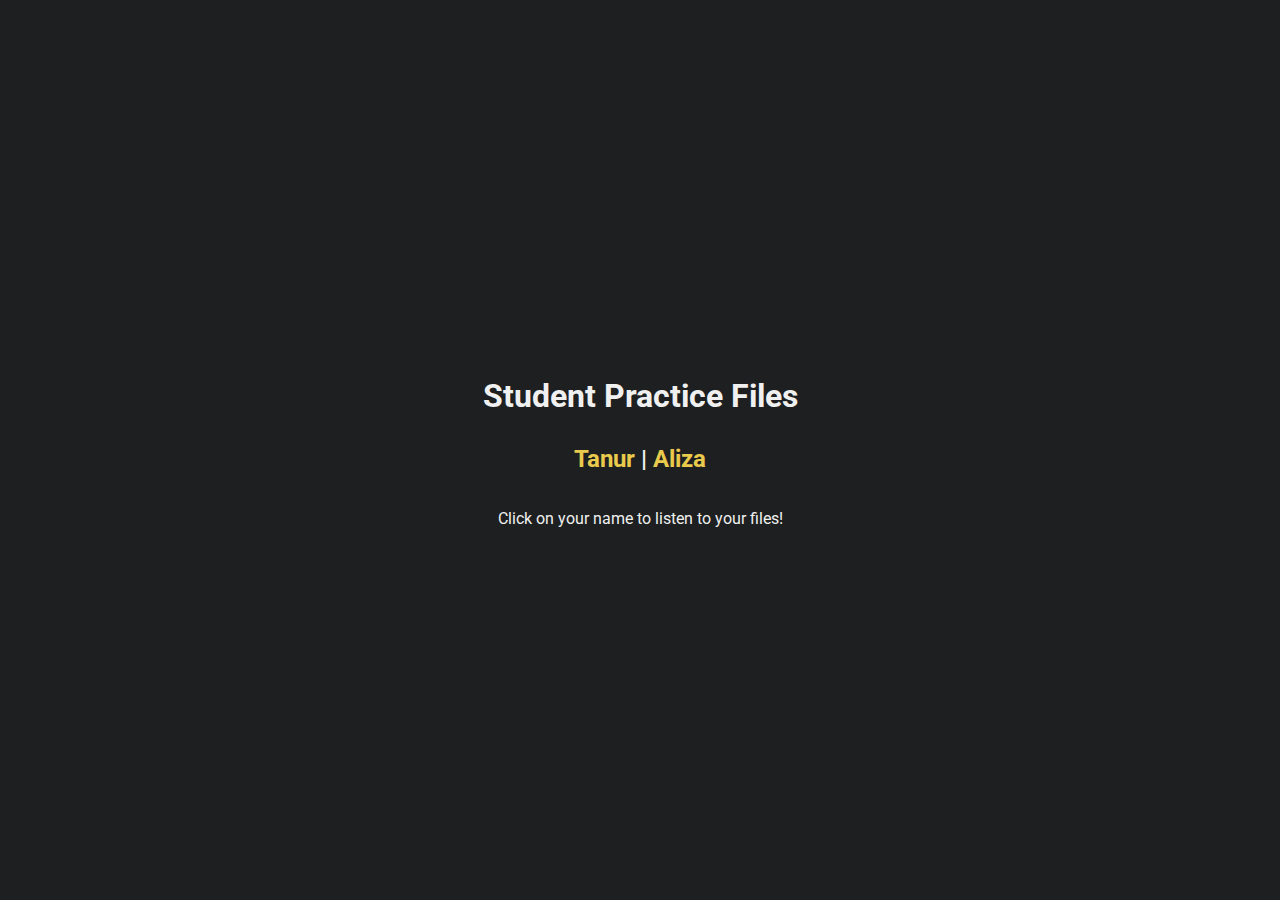
<file: index.html>
<!DOCTYPE html>
<html>

<head>
  <title>Music Player</title>
  <script src="howler.js-master/dist/howler.js"></script>
  <link href="https://fonts.googleapis.com/css2?family=Roboto:wght@400;500;700&display=swap" rel="stylesheet">
  <style>
    body {
      background-color: hsl(210, 6%, 12%);
      display: flex;
      flex-direction: column;
      align-items: center;
      justify-content: center;
      height: 100vh;
      margin: 0;
      color: #f0f0f0;
      font-family: 'Roboto', sans-serif;
    }

    .card {
      background-color: #2a2c2e;
      display: flex;
      flex-direction: column;
      align-items: center;
      border-radius: 10px;
      padding: 20px;
      margin: 20px;
      width: 50%;
      box-shadow: 0px 5px 15px rgba(0, 0, 0, 0.3);
    }

    a {
      color: #eaca4c;
      text-decoration: none;
      transition: color 0.3s;
    }

    a:hover {
      color: #ffe788;
    }

    h1 {
      font-size: 2rem;
      margin-bottom: 10px;
    }

    h2 {
      font-size: 1.5rem;
    }

    button {
      background-color: #f0a702;
      border: none;
      padding: 10px 20px;
      margin: 5px;
      font-size: 16px;
      text-align: center;
      border-radius: 5px;
      cursor: pointer;
      transition: background-color 0.3s;
    }

    button:hover {
      background-color: #ffcc33;
    }
  </style>
  <link rel="icon" href="music-note.png">
</head>

<body>
  <h1>Student Practice Files</h1>

  <h2><a href="tanur.html">Tanur</a> | <a href="aliza.html">Aliza</a></h2>
  <p>Click on your name to listen to your files!</p>
</body>

</html>
</file>
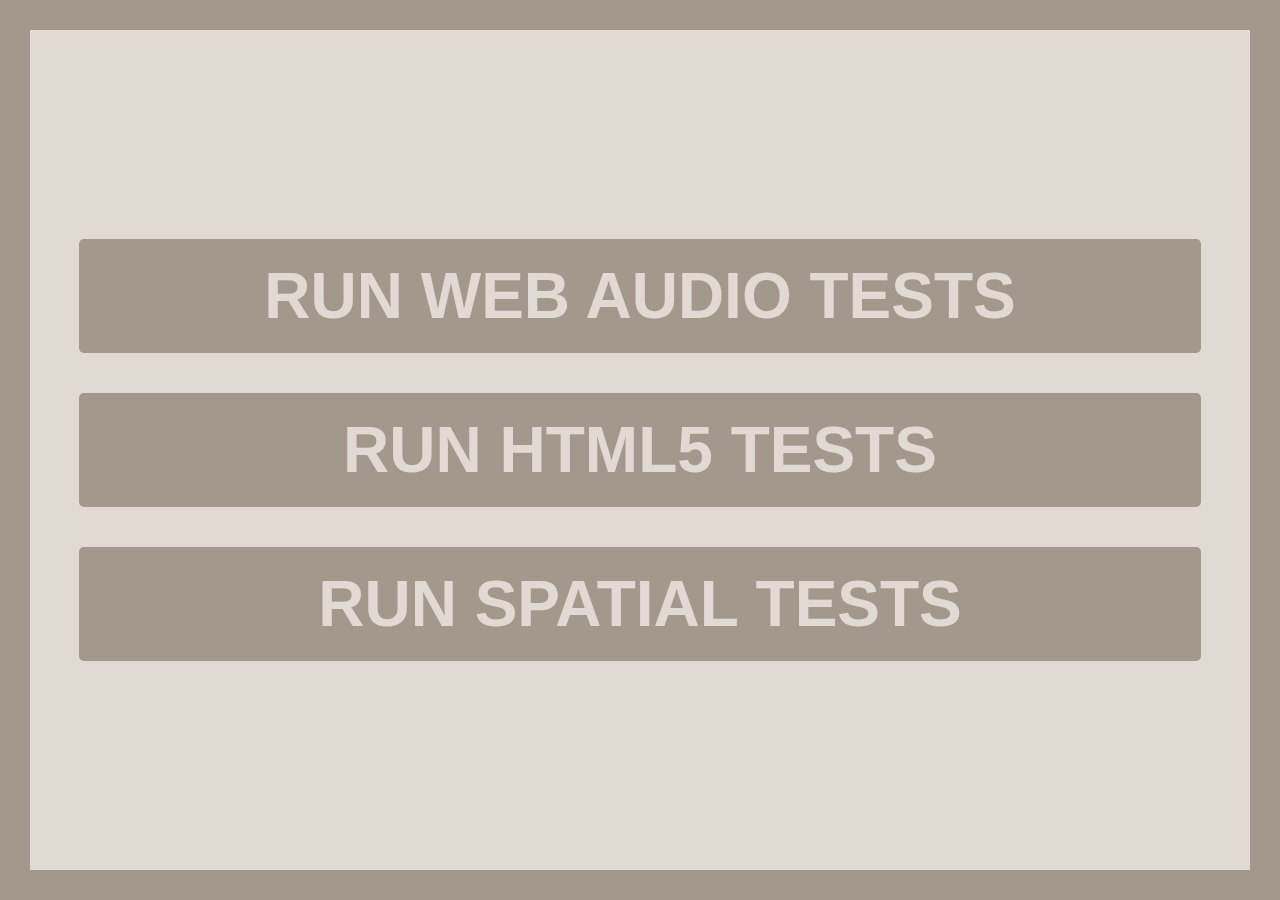
<file: howler.js-master/tests/index.html>
<!doctype html>
<html lang="en">
<head>
  <meta charset="utf-8">
  <title>Howler.js Tests</title>
  <link rel="stylesheet" href="./css/styles.css">
</head>
<body>
  <div id="container">
    <button class="button" id="webaudio">RUN WEB AUDIO TESTS</button>
    <button class="button" id="html5">RUN HTML5 TESTS</button>
    <button class="button" id="spatial">RUN SPATIAL TESTS</button>
  </div>

  <script>
    document.getElementById('webaudio').onclick = function() {
      window.location = 'core.webaudio.html';
    };

    document.getElementById('html5').onclick = function() {
      window.location = 'core.html5audio.html';
    };

    document.getElementById('spatial').onclick = function() {
      window.location = 'spatial.html';
    };
  </script>
</body>
</html>
</file>
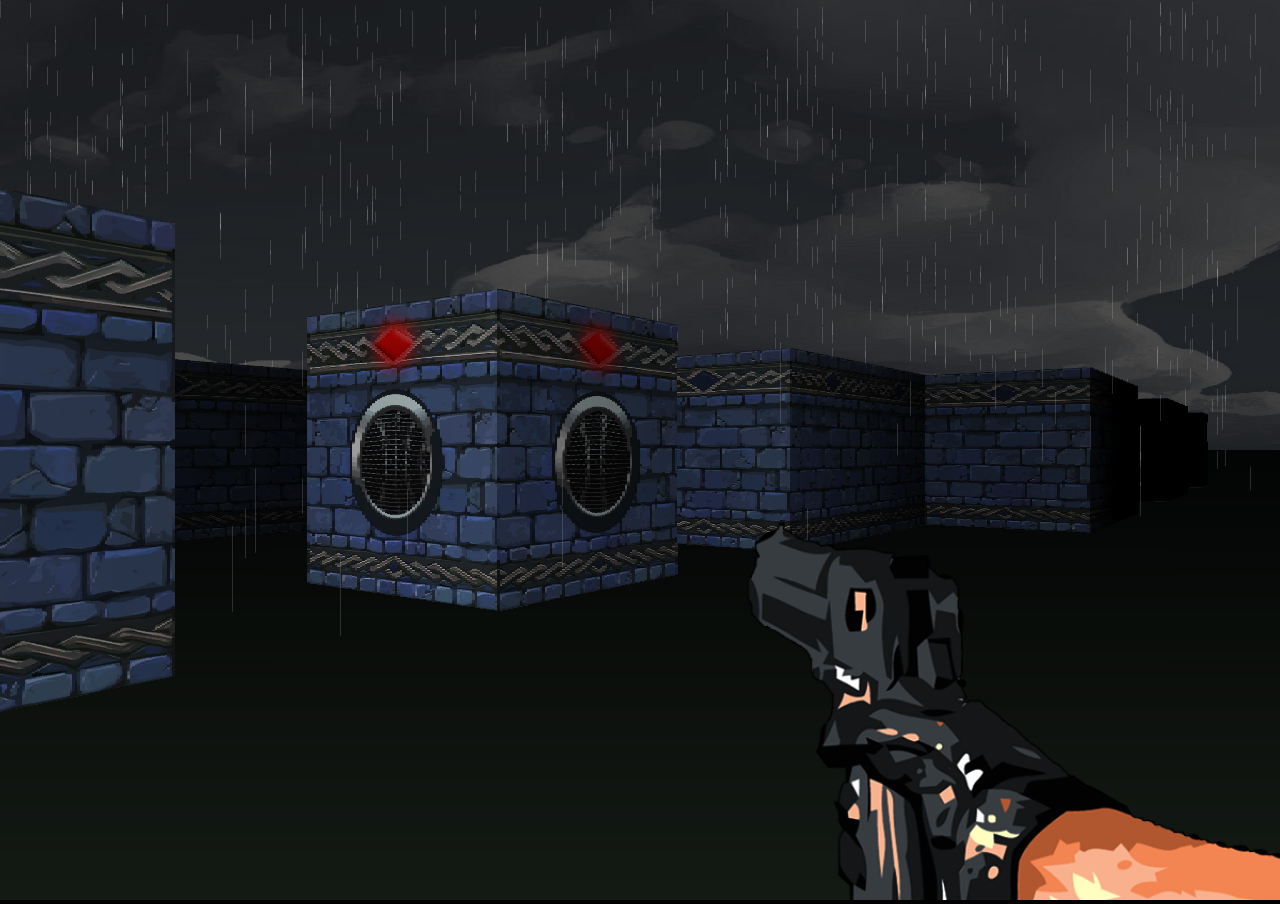
<file: howler.js-master/examples/3d/index.html>
<!doctype html>
<html lang="en">
<head>
  <meta charset="utf-8">
  <meta name="viewport" content="user-scalable=no">
  <title>Howler.js 3D Spatial Audio</title>
  <link rel="stylesheet" href="./styles.css">
</head>
<body>
  <!-- Game Canvas -->
  <canvas id="canvas" width="1" height="1">

  <!-- Scripts -->
  <script src="../../src/howler.core.js"></script>
  <script src="../../src/plugins/howler.spatial.js"></script>
  <script src="./js/sound.js"></script>
  <script src="./js/player.js"></script>
  <script src="./js/controls.js"></script>
  <script src="./js/texture.js"></script>
  <script src="./js/map.js"></script>
  <script src="./js/camera.js"></script>
  <script src="./js/game.js"></script>
</body>
</html>
</file>
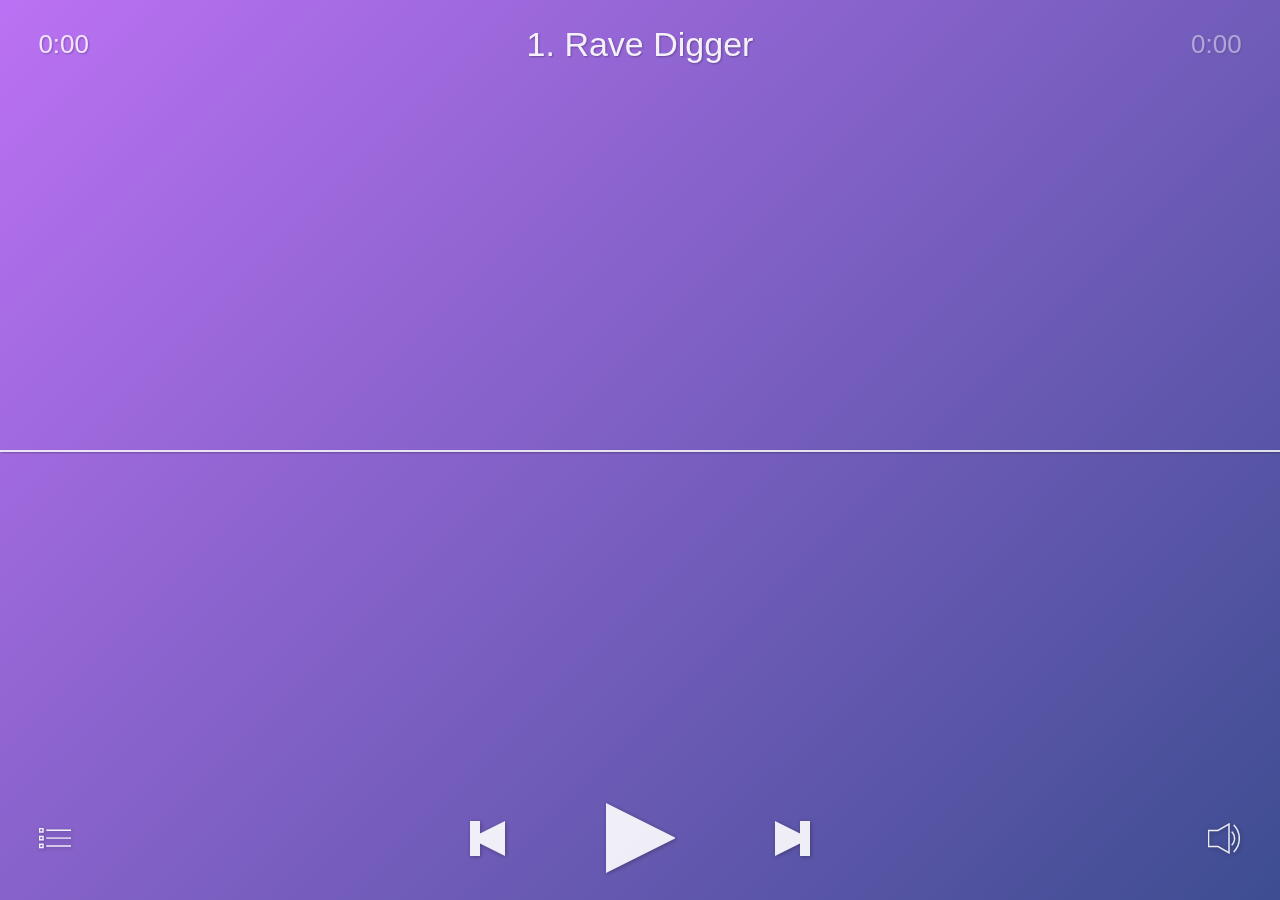
<file: howler.js-master/examples/player/index.html>
<!doctype html>
<html lang="en">
<head>
  <meta charset="utf-8">
  <meta name="viewport" content="user-scalable=no">
  <title>Howler.js Audio Player</title>
  <link rel="stylesheet" href="./styles.css">
</head>
<body>
  <!-- Top Info -->
  <div id="title">
    <span id="track"></span>
    <div id="timer">0:00</div>
    <div id="duration">0:00</div>
  </div>

  <!-- Controls -->
  <div class="controlsOuter">
    <div class="controlsInner">
      <div id="loading"></div>
      <div class="btn" id="playBtn"></div>
      <div class="btn" id="pauseBtn"></div>
      <div class="btn" id="prevBtn"></div>
      <div class="btn" id="nextBtn"></div>
    </div>
    <div class="btn" id="playlistBtn"></div>
    <div class="btn" id="volumeBtn"></div>
  </div>

  <!-- Progress -->
  <div id="waveform"></div>
  <div id="bar"></div>
  <div id="progress"></div>

  <!-- Playlist -->
  <div id="playlist">
    <div id="list"></div>
  </div>

  <!-- Volume -->
  <div id="volume" class="fadeout">
    <div id="barFull" class="bar"></div>
    <div id="barEmpty" class="bar"></div>
    <div id="sliderBtn"></div>
  </div>

  <!-- Scripts -->
  <script src="../../src/howler.core.js"></script>
  <script src="./siriwave.js"></script>
  <script src="./player.js"></script>
</body>
</html>
</file>
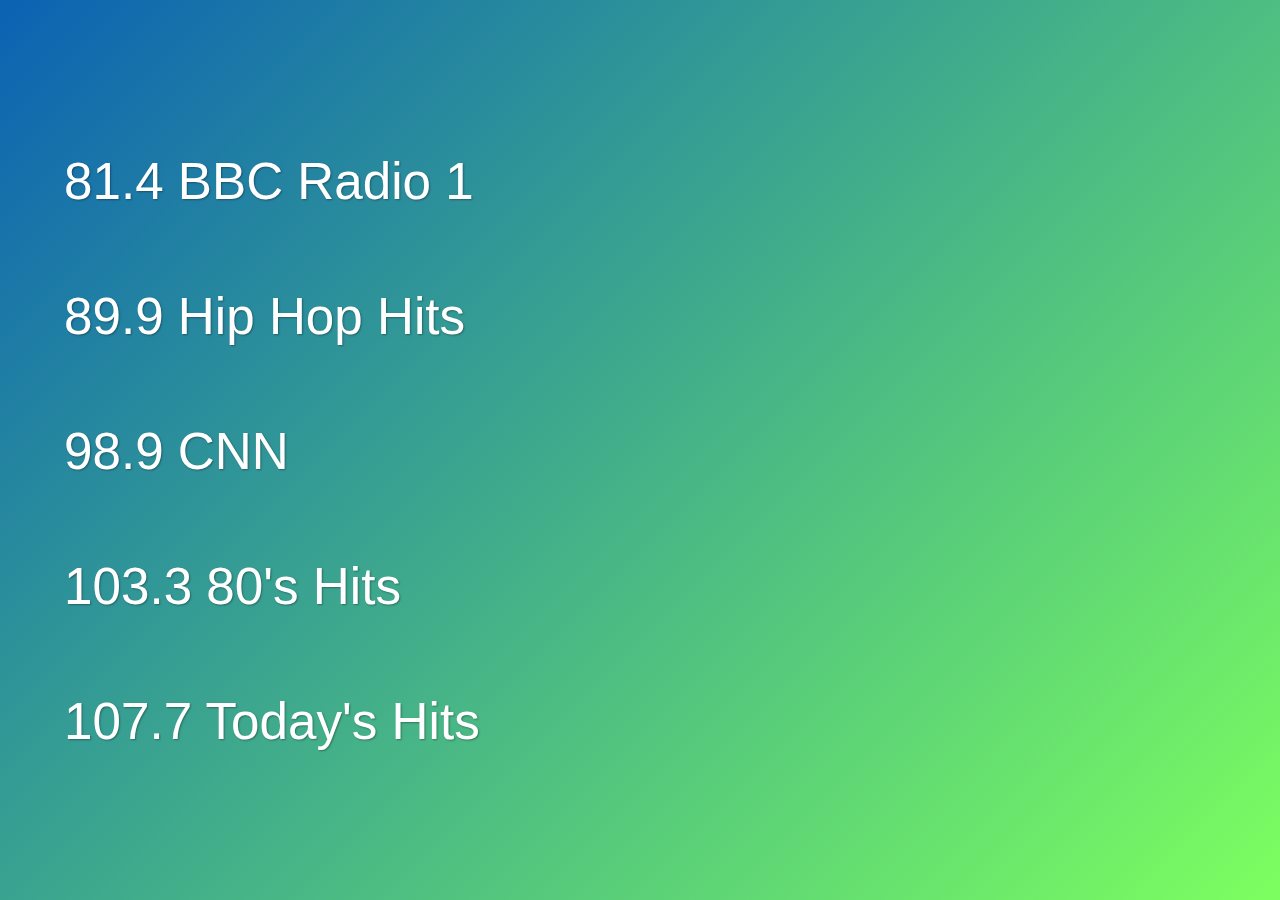
<file: howler.js-master/examples/radio/index.html>
<!doctype html>
<html lang="en">
<head>
  <meta charset="utf-8">
  <meta name="viewport" content="user-scalable=no">
  <title>Howler.js Radio</title>
  <link rel="stylesheet" href="./styles.css">
</head>
<body>
  <!-- Stations -->
  <div class="padding"></div>
  <div id="station0" class="station">
    <div class="title">
      <div id="title0" class="subtitle"></div>
      <div id="live0" class="live">LIVE</div>
      <div id="playing0" class="playing">
        <div class="rect1"></div>
        <div class="rect2"></div>
        <div class="rect3"></div>
        <div class="rect4"></div>
        <div class="rect5"></div>
      </div>
    </div>
  </div>
  <div id="station1" class="station">
    <div class="title">
      <div id="title1" class="subtitle"></div>
      <div id="live1" class="live">LIVE</div>
      <div id="playing1" class="playing">
        <div class="rect1"></div>
        <div class="rect2"></div>
        <div class="rect3"></div>
        <div class="rect4"></div>
        <div class="rect5"></div>
      </div>
    </div>
  </div>
  <div id="station2" class="station">
    <div class="title">
      <div id="title2" class="subtitle"></div>
      <div id="live2" class="live">LIVE</div>
      <div id="playing2" class="playing">
        <div class="rect1"></div>
        <div class="rect2"></div>
        <div class="rect3"></div>
        <div class="rect4"></div>
        <div class="rect5"></div>
      </div>
    </div>
  </div>
  <div id="station3" class="station">
    <div class="title">
      <div id="title3" class="subtitle"></div>
      <div id="live3" class="live">LIVE</div>
      <div id="playing3" class="playing">
        <div class="rect1"></div>
        <div class="rect2"></div>
        <div class="rect3"></div>
        <div class="rect4"></div>
        <div class="rect5"></div>
      </div>
    </div>
  </div>
  <div id="station4" class="station">
    <div class="title">
      <div id="title4" class="subtitle"></div>
      <div id="live4" class="live">LIVE</div>
      <div id="playing4" class="playing">
        <div class="rect1"></div>
        <div class="rect2"></div>
        <div class="rect3"></div>
        <div class="rect4"></div>
        <div class="rect5"></div>
      </div>
    </div>
  </div>
  <div class="padding"></div>

  <!-- Scripts -->
  <script src="../../src/howler.core.js"></script>
  <script src="./radio.js"></script>
</body>
</html>
</file>
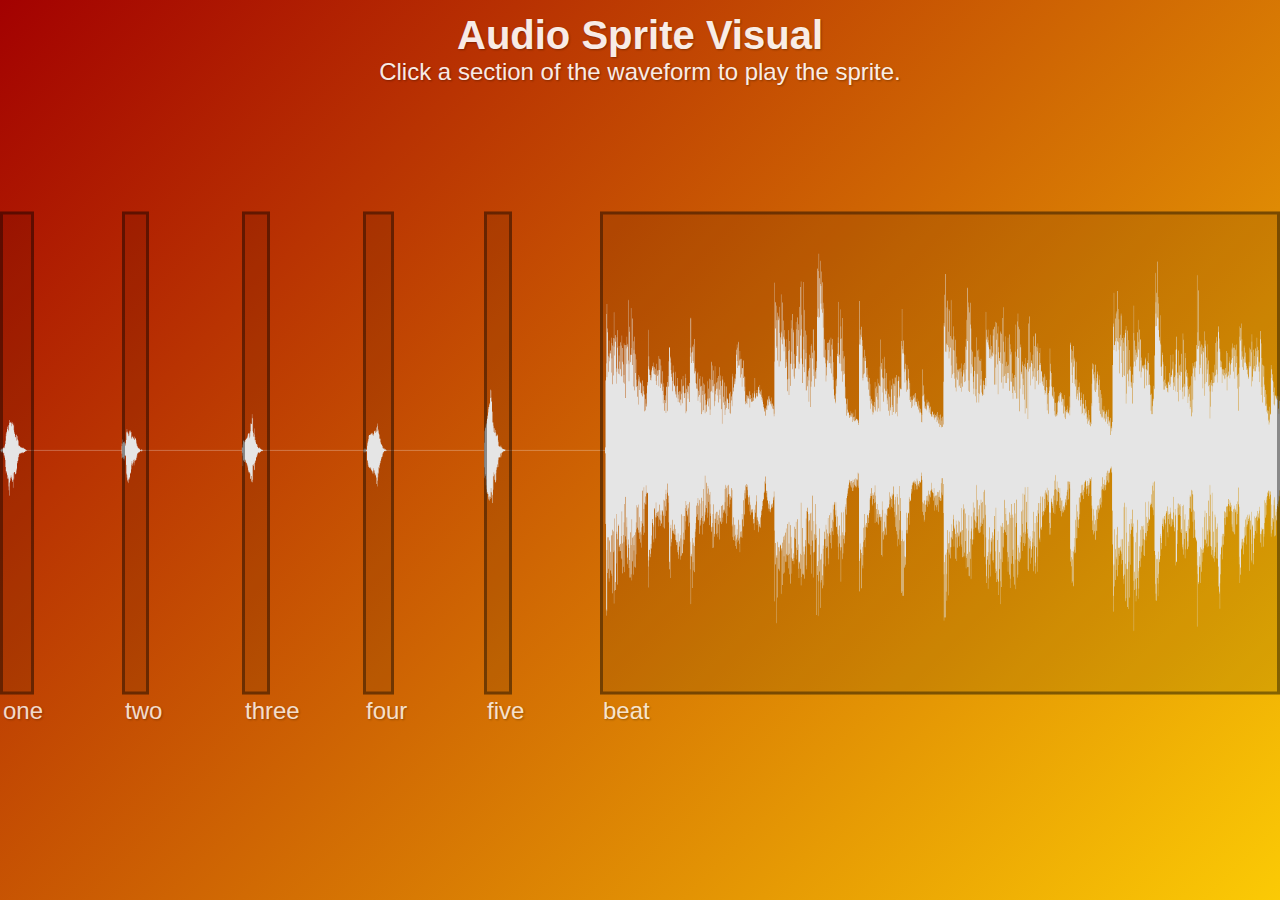
<file: howler.js-master/examples/sprite/index.html>
<!doctype html>
<html lang="en">
<head>
  <meta charset="utf-8">
  <meta name="viewport" content="user-scalable=no">
  <title>Howler.js Audio Sprite Visual</title>
  <link rel="stylesheet" href="./styles.css">
</head>
<body>
  <!-- Top Info -->
  <div class="instructions">
    <span class="title">Audio Sprite Visual</span><br>
    <span class="description">Click a section of the waveform to play the sprite.</span>
  </div>

  <!-- Waveform -->
  <div id="waveform"></div>

  <!-- Sprite Click Areas -->
  <div class="sprites">
    <div id="sprite0" class="sprite">
      <div class="sprite-label">one</div>
    </div>
    <div id="sprite1" class="sprite">
      <div class="sprite-label">two</div>
    </div>
    <div id="sprite2" class="sprite">
      <div class="sprite-label">three</div>
    </div>
    <div id="sprite3" class="sprite">
      <div class="sprite-label">four</div>
    </div>
    <div id="sprite4" class="sprite">
      <div class="sprite-label">five</div>
    </div>
    <div id="sprite5" class="sprite">
      <div class="sprite-label">beat</div>
    </div>
  </div>

  <!-- Scripts -->
  <script src="../../src/howler.core.js"></script>
  <script src="./sprite.js"></script>
</body>
</html>
</file>
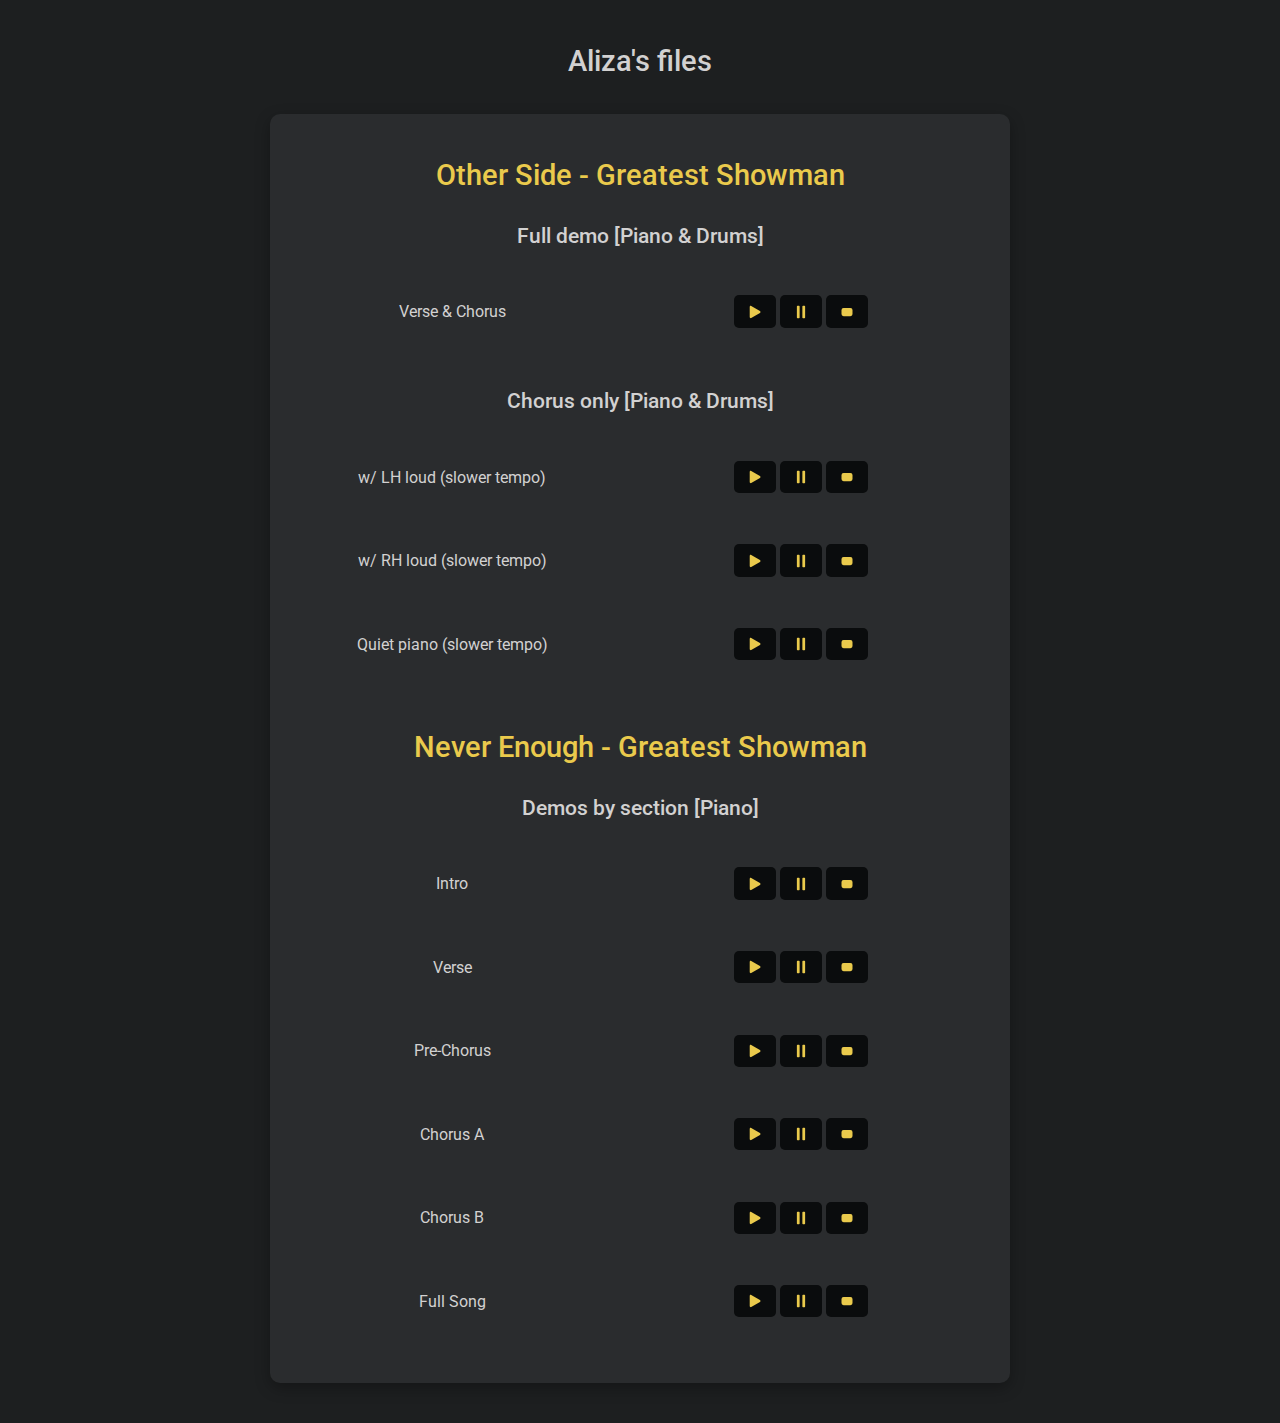
<file: aliza.html>
<!DOCTYPE html>
<html>

<head>
  <title>Aliza - Music Player</title>
  <script src="howler.js-master/dist/howler.js"></script>
  <script src="https://ajax.googleapis.com/ajax/libs/jquery/3.5.1/jquery.min.js"></script>
  <link href="https://fonts.googleapis.com/css2?family=Roboto:wght@400;500;700&display=swap" rel="stylesheet">
  <link rel="stylesheet" type="text/css" href="style.css">
  <link rel="icon" href="music-note.png">

  <style>
    body {
      font-family: 'Roboto', sans-serif;
    }
  </style>
</head>

<body>
  <h2 style="color: #d2d1d1;">Aliza's files</h2>
  <div id="musicContainer" class="card"></div>

  <script>
    $(document).ready(function() {
      var icons = {
        play: '<svg class="play-icon" xmlns="http://www.w3.org/2000/svg" fill="currentColor" class="bi bi-play-fill" viewBox="0 0 16 16"><path d="M11.596 8.697l-6.363 3.692c-.48.277-1.074-.068-1.074-.696V4.307c0-.628.594-.973 1.074-.696l6.363 3.692a.802.802 0 0 1 0 1.394z"/></svg>',
        pause: '<svg class="pause-icon" xmlns="http://www.w3.org/2000/svg" fill="currentColor" class="bi bi-pause-fill" viewBox="0 0 16 16"><path d="M5.5 3.5A.5.5 0 0 0 5 4v8a.5.5 0 0 0 .5.5h1A.5.5 0 0 0 7 12V4a.5.5 0 0 0-.5-.5h-1zm4 0A.5.5 0 0 0 9 4v8a.5.5 0 0 0 .5.5h1a.5.5 0 0 0 .5-.5V4a.5.5 0 0 0-.5-.5h-1z"/></svg>',
        stop: '<svg class="stop-icon" xmlns="http://www.w3.org/2000/svg" fill="currentColor" class="bi bi-stop-fill" viewBox="0 0 16 16"><path d="M5.5 5A1.5 1.5 0 0 0 4 6.5v3A1.5 1.5 0 0 0 5.5 11h5a1.5 1.5 0 0 0 1.5-1.5v-3A1.5 1.5 0 0 0 10.5 5h-5z"/></svg>',
        restart: '<svg xmlns="http://www.w3.org/2000/svg" fill="currentColor" class="bi bi-skip-backward-fill playing" viewBox="0 0 16 16"><path d="M8.21 9.468V11.5a.5.5 0 0 1-.79.407L3.5 9.486v2.014A.5.5 0 0 1 3 12h-2a.5.5 0 0 1-.5-.5V4a.5.5 0 0 1 .5-.5h2a.5.5 0 0 1 .5.5v2.014L7.42 4.093A.5.5 0 0 1 8.21 4.5v2.032L12.21 4.093A.5.5 0 0 1 13 4.5v7.001a.5.5 0 0 1-.79.407L8.21 9.468z"/></svg>'
      };

      var $playButton = $(`<button>${icons.play}</button>`);

      var songs = [{
          title: "Other Side - Greatest Showman",
          sections: [{
              description: "Full demo [Piano & Drums]",
              soundFiles: [{
                description: "Verse & Chorus",
                src: "assets/Other Side full, with piano, normal tempo.mp3",
                oneshot: true
              }]
            },
            {
              description: "Chorus only [Piano & Drums]",
              soundFiles: [{
                  description: "w/ LH loud (slower tempo)",
                  src: "assets/Other Side chorus, LH only.mp3",
                  oneshot: true
                },
                {
                  description: "w/ RH loud (slower tempo)",
                  src: "assets/Other Side chorus, RH only.mp3",
                  oneshot: true
                },
                {
                  description: "Quiet piano (slower tempo)",
                  src: "assets/Other Side chorus, just drums, slower.mp3",
                  oneshot: true
                }
              ]
            }
          ]
        },
        {
          title: "Never Enough - Greatest Showman",
          sections: [{
            description: "Demos by section [Piano]",
            soundFiles: [{
                description: "Intro",
                src: "assets/Never Enough intro.mp3",
                oneshot: true
              },
              {
                description: "Verse",
                src: "assets/Never Enough verse.mp3",
                oneshot: true
              },
              {
                description: "Pre-Chorus",
                src: "assets/Never Enough prechorus.mp3",
                oneshot: true
              },
              {
                description: "Chorus A",
                src: "assets/Never Enough chorus A.mp3",
                oneshot: true
              },
              {
                description: "Chorus B",
                src: "assets/Never Enough chorus B.mp3",
                oneshot: true
              },
              {
                description: "Full Song",
                src: "assets/Never Enough full song.mp3",
                oneshot: true
              }
            ]
          }]
        },
      ];

      songs.forEach(function(song, songIdx) {
        var songTitle = '<h2>' + song.title + '</h2>';
        $("#musicContainer").append(songTitle);

        song.sections.forEach(function(section, sectionIdx) {
          if (section.description) {
            var description = '<h3>' + section.description + '</h3>';
            $("#musicContainer").append(description);
          }

          var sectionHTML = "";
          section.soundFiles.forEach(function(soundFile, fileIdx) {
            sectionHTML += `
              <tr>
                <td style="width: 300px;"><h4>${soundFile.description}</h4></td>
                <td>
                  <section class="play-controls">
                    <button class="btn-play" id="btn-play${songIdx}-${sectionIdx}-${fileIdx}" title="Play">${icons.play}</button>
                    <button id="btn-pause${songIdx}-${sectionIdx}-${fileIdx}" title="Pause">${icons.pause}</button>
                    <button id="btn-stop${songIdx}-${sectionIdx}-${fileIdx}" title="Stop">${icons.stop}</button>
                  </section>
                </td>
              </tr>`;
          });

          $("#musicContainer").append("<table>" + sectionHTML + "</table><br/>");
        });

        song.sections.forEach(function(section, sectionIdx) {
          section.soundFiles.forEach(function(soundFile, fileIdx) {
            setupHowl(soundFile.src, `#btn-play${songIdx}-${sectionIdx}-${fileIdx}`, `#btn-pause${songIdx}-${sectionIdx}-${fileIdx}`, `#btn-stop${songIdx}-${sectionIdx}-${fileIdx}`, soundFile.oneshot);
          });
        });
      });

      var currentSound = null;

      function resetAllPlayButtons() {
        $(".btn-play").html(icons.play);
      }

      function resetAllPauseIcons() {
        $(".pause-icon").removeClass("playing");
      }

      function setupHowl(src, idPlay, idPause, idStop, oneshot = false) {
        var sound = new Howl({
          src: [src],
          loop: !oneshot
        });

        var $playIcon = $($(idPlay).find("svg")[0]);
        var $pauseIcon = $($(idPause).find("svg")[0]);
        var $stopIcon = $($(idStop).find("svg")[0]);

        var $playButton = $(idPlay);

        $(idPlay).on("click", function() {
          if (currentSound?.playing()) {
            currentSound.stop();
            $playIcon.removeClass("playing");
          } else {
            $pauseIcon.removeClass("playing");
          }
          sound.play();
          currentSound = sound;

          resetAllPlayButtons();
          resetAllPauseIcons();

          $playButton.html(icons.restart);
          $playIcon.addClass("playing");
        });

        $(idPause).on("click", function() {
          if (currentSound === sound) {
            if (sound.playing()) {
              sound.pause();
              $playIcon.removeClass("playing");
              $pauseIcon.addClass("playing");
              $playButton.html(icons.play);
            } else {
              console.log("sound is paused");
              sound.play();
              $pauseIcon.removeClass("playing");
              $playIcon.addClass("playing");
              $playButton.html(icons.restart);
            }
          }
        });

        $(idStop).on("click", function() {
          if (currentSound === sound) {
            sound.stop();
            $playIcon.removeClass("playing");
            $pauseIcon.removeClass("playing");
            $playButton.html(icons.play);
            currentSound = null;
          }
        });

        if (oneshot) {
          sound.on('end', function() {
            $playIcon.removeClass("playing");
            $playButton.html(icons.play);
            if (currentSound === sound) {
              currentSound = null;
            }
          });
        }

      }

    });
  </script>
</body>

</html>
</file>
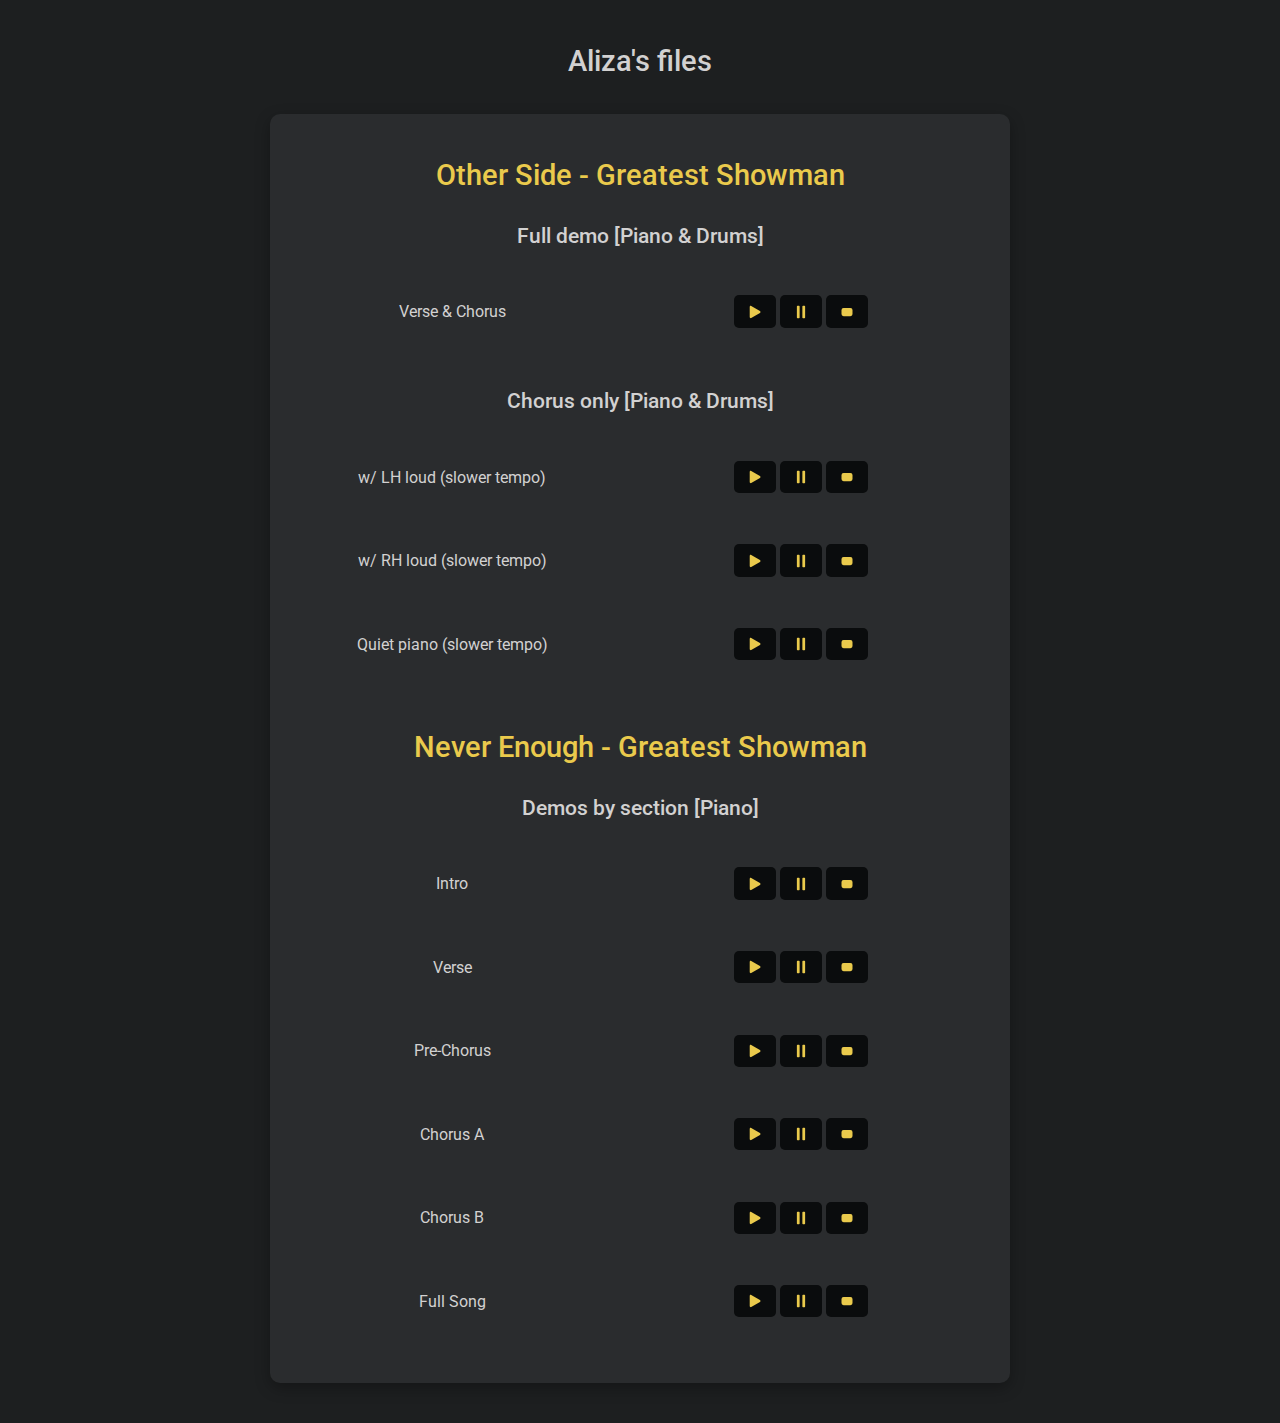
<file: aliza2.html>
<!DOCTYPE html>
<html>

<head>
  <title>Aliza - Music Player</title>
  <script src="howler.js-master/dist/howler.js"></script>
  <script src="https://ajax.googleapis.com/ajax/libs/jquery/3.5.1/jquery.min.js"></script>
  <link href="https://fonts.googleapis.com/css2?family=Roboto:wght@400;500;700&display=swap" rel="stylesheet">
  <link rel="stylesheet" type="text/css" href="style.css">

  <style>
    body {
      color: #f0f0f0;
      font-family: 'Roboto', sans-serif;
      padding: 20px;
    }

    h2 {
      font-weight: 500;
      font-size: 1.8rem;
      margin-bottom: 1rem;
    }

    h3 {
      font-weight: 500;
      font-size: 1.3rem;
      margin: 1rem 0;
      /* border-bottom: 1px solid #f0f0f0; */
      padding-bottom: 5px;
    }

    h4 {
      font-weight: 400;
      font-size: 1rem;
    }

    table {
      width: 100%;
    }

    td {
      padding: 10px;
    }

    .play-controls button {
      background-color: #0a0c0d;
      border: none;
      border-radius: 5px;
      outline: none;
      cursor: pointer;
      padding: 5px 10px;
      font-size: 18px;
      transition: color 0.3s;
      transition: background-color 0.2s;
      color: #eaca4c;
      user-select: none;
    }

    .play-controls button:hover {
      background-color: #29210e;
    }

    .play-controls button svg {
      width: 22px;
      height: 22px;
      vertical-align: middle;
    }

    @keyframes playing-animation {

      0%,
      100% {
        opacity: 1;
      }

      50% {
        opacity: 0.2;
      }
    }

    .playing {
      animation: playing-animation 1.7s infinite ease-out;
    }
  </style>
  <link rel="icon" href="music-note.png">
</head>

<body>
  <h2 style="color: #d2d1d1;">Aliza's files</h2>
  <div id="musicContainer" class="card"></div>

  <script>
    $(document).ready(function() {
      const icons = {
        play: '<svg class="play-icon" xmlns="http://www.w3.org/2000/svg" fill="currentColor" class="bi bi-play-fill" viewBox="0 0 16 16"><path d="M11.596 8.697l-6.363 3.692c-.48.277-1.074-.068-1.074-.696V4.307c0-.628.594-.973 1.074-.696l6.363 3.692a.802.802 0 0 1 0 1.394z"/></svg>',
        pause: '<svg class="pause-icon" xmlns="http://www.w3.org/2000/svg" fill="currentColor" class="bi bi-pause-fill" viewBox="0 0 16 16"><path d="M5.5 3.5A.5.5 0 0 0 5 4v8a.5.5 0 0 0 .5.5h1A.5.5 0 0 0 7 12V4a.5.5 0 0 0-.5-.5h-1zm4 0A.5.5 0 0 0 9 4v8a.5.5 0 0 0 .5.5h1a.5.5 0 0 0 .5-.5V4a.5.5 0 0 0-.5-.5h-1z"/></svg>',
        stop: '<svg class="stop-icon" xmlns="http://www.w3.org/2000/svg" fill="currentColor" class="bi bi-stop-fill" viewBox="0 0 16 16"><path d="M5.5 5A1.5 1.5 0 0 0 4 6.5v3A1.5 1.5 0 0 0 5.5 11h5a1.5 1.5 0 0 0 1.5-1.5v-3A1.5 1.5 0 0 0 10.5 5h-5z"/></svg>',
        restart: '<svg xmlns="http://www.w3.org/2000/svg" fill="currentColor" class="bi bi-skip-backward-fill playing" viewBox="0 0 16 16"><path d="M8.21 9.468V11.5a.5.5 0 0 1-.79.407L3.5 9.486v2.014A.5.5 0 0 1 3 12h-2a.5.5 0 0 1-.5-.5V4a.5.5 0 0 1 .5-.5h2a.5.5 0 0 1 .5.5v2.014L7.42 4.093A.5.5 0 0 1 8.21 4.5v2.032L12.21 4.093A.5.5 0 0 1 13 4.5v7.001a.5.5 0 0 1-.79.407L8.21 9.468z"/></svg>'
      };

      const $playButton = $(`<button>${icons.play}</button>`);

      var songs = [{
          title: "Other Side - Greatest Showman",
          sections: [{
              description: "Full demo [Piano & Drums]",
              soundFiles: [{
                description: "Verse & Chorus",
                src: "assets/Other Side full, with piano, normal tempo.mp3",
                oneshot: true
              }]
            },
            {
              description: "Chorus only [Piano & Drums]",
              soundFiles: [{
                  description: "w/ LH loud (slower tempo)",
                  src: "assets/Other Side chorus, LH only.mp3",
                  oneshot: true
                },
                {
                  description: "w/ RH loud (slower tempo)",
                  src: "assets/Other Side chorus, RH only.mp3",
                  oneshot: true
                },
                {
                  description: "Quiet piano (slower tempo)",
                  src: "assets/Other Side chorus, just drums, slower.mp3",
                  oneshot: true
                }
              ]
            }
          ]
        },
        {
          title: "Never Enough - Greatest Showman",
          sections: [{
            description: "Demos by section [Piano]",
            soundFiles: [{
                description: "Intro",
                src: "assets/Never Enough intro.mp3",
                oneshot: true
              },
              {
                description: "Verse",
                src: "assets/Never Enough verse.mp3",
                oneshot: true
              },
              {
                description: "Pre-Chorus",
                src: "assets/Never Enough prechorus.mp3",
                oneshot: true
              },
              {
                description: "Chorus A",
                src: "assets/Never Enough chorus A.mp3",
                oneshot: true
              },
              {
                description: "Chorus B",
                src: "assets/Never Enough chorus B.mp3",
                oneshot: true
              },
              {
                description: "Full Song",
                src: "assets/Never Enough full song.mp3",
                oneshot: true
              }
            ]
          }]
        },
      ];

      songs.forEach(function(song, songIdx) {
        var songTitle = '<h2>' + song.title + '</h2>';
        $("#musicContainer").append(songTitle);

        song.sections.forEach(function(section, sectionIdx) {
          if (section.description) {
            var description = '<h3>' + section.description + '</h3>';
            $("#musicContainer").append(description);
          }

          var sectionHTML = "";
          section.soundFiles.forEach(function(soundFile, fileIdx) {
            sectionHTML += `
              <tr>
                <td style="width: 300px;"><h4>${soundFile.description}</h4></td>
                <td>
                  <section class="play-controls">
                    <button class="btn-play" id="btn-play${songIdx}-${sectionIdx}-${fileIdx}" title="Play">${icons.play}</button>
                    <button id="btn-pause${songIdx}-${sectionIdx}-${fileIdx}" title="Pause">${icons.pause}</button>
                    <button id="btn-stop${songIdx}-${sectionIdx}-${fileIdx}" title="Stop">${icons.stop}</button>
                  </section>
                </td>
              </tr>`;
          });

          $("#musicContainer").append("<table>" + sectionHTML + "</table><br/>");
        });

        song.sections.forEach(function(section, sectionIdx) {
          section.soundFiles.forEach(function(soundFile, fileIdx) {
            setupHowl(soundFile.src, `#btn-play${songIdx}-${sectionIdx}-${fileIdx}`, `#btn-pause${songIdx}-${sectionIdx}-${fileIdx}`, `#btn-stop${songIdx}-${sectionIdx}-${fileIdx}`, soundFile.oneshot);
          });
        });
      });

      var currentSound = null;

      function setupHowl(src, idPlay, idPause, idStop, oneshot = false) {
        var sound = new Howl({
          src: [src],
          loop: !oneshot
        });

        var $playIcon = $($(idPlay).find("svg")[0]);
        var $pauseIcon = $($(idPause).find("svg")[0]);
        var $stopIcon = $($(idStop).find("svg")[0]);

        var $playButton = $(idPlay);
        var $allPlayButtons = $(".btn-play");
        var $allPauseIcons = $(".pause-icon");

        $(idPlay).on("click", function() {
          if (currentSound?.playing()) {
            currentSound.stop();
            $playIcon.removeClass("playing");
          } else {
            $pauseIcon.removeClass("playing");
          }
          sound.play();
          currentSound = sound;

          $allPlayButtons.html(icons.play);
          $allPauseIcons.removeClass("playing");

          $playButton.html(icons.restart);
          $playIcon.addClass("playing");
        });

        $(idPause).on("click", function() {
          if (currentSound === sound) {
            if (sound.playing()) {
              sound.pause();
              $playIcon.removeClass("playing");
              $pauseIcon.addClass("playing");
              $playButton.html(icons.play);
            } else {
              console.log("sound is paused");
              sound.play();
              $pauseIcon.removeClass("playing");
              $playIcon.addClass("playing");
              $playButton.html(icons.restart);
            }
          }
        });

        $(idStop).on("click", function() {
          if (currentSound === sound) {
            sound.stop();
            $playIcon.removeClass("playing");
            $pauseIcon.removeClass("playing");
            $playButton.html(icons.play);
            currentSound = null;
          }
        });

        if (oneshot) {
          sound.on('end', function() {
            $playIcon.removeClass("playing");
            $playButton.html(icons.play);
            if (currentSound === sound) {
              currentSound = null;
            }
          });
        }

      }

    });
  </script>
</body>

</html>
</file>
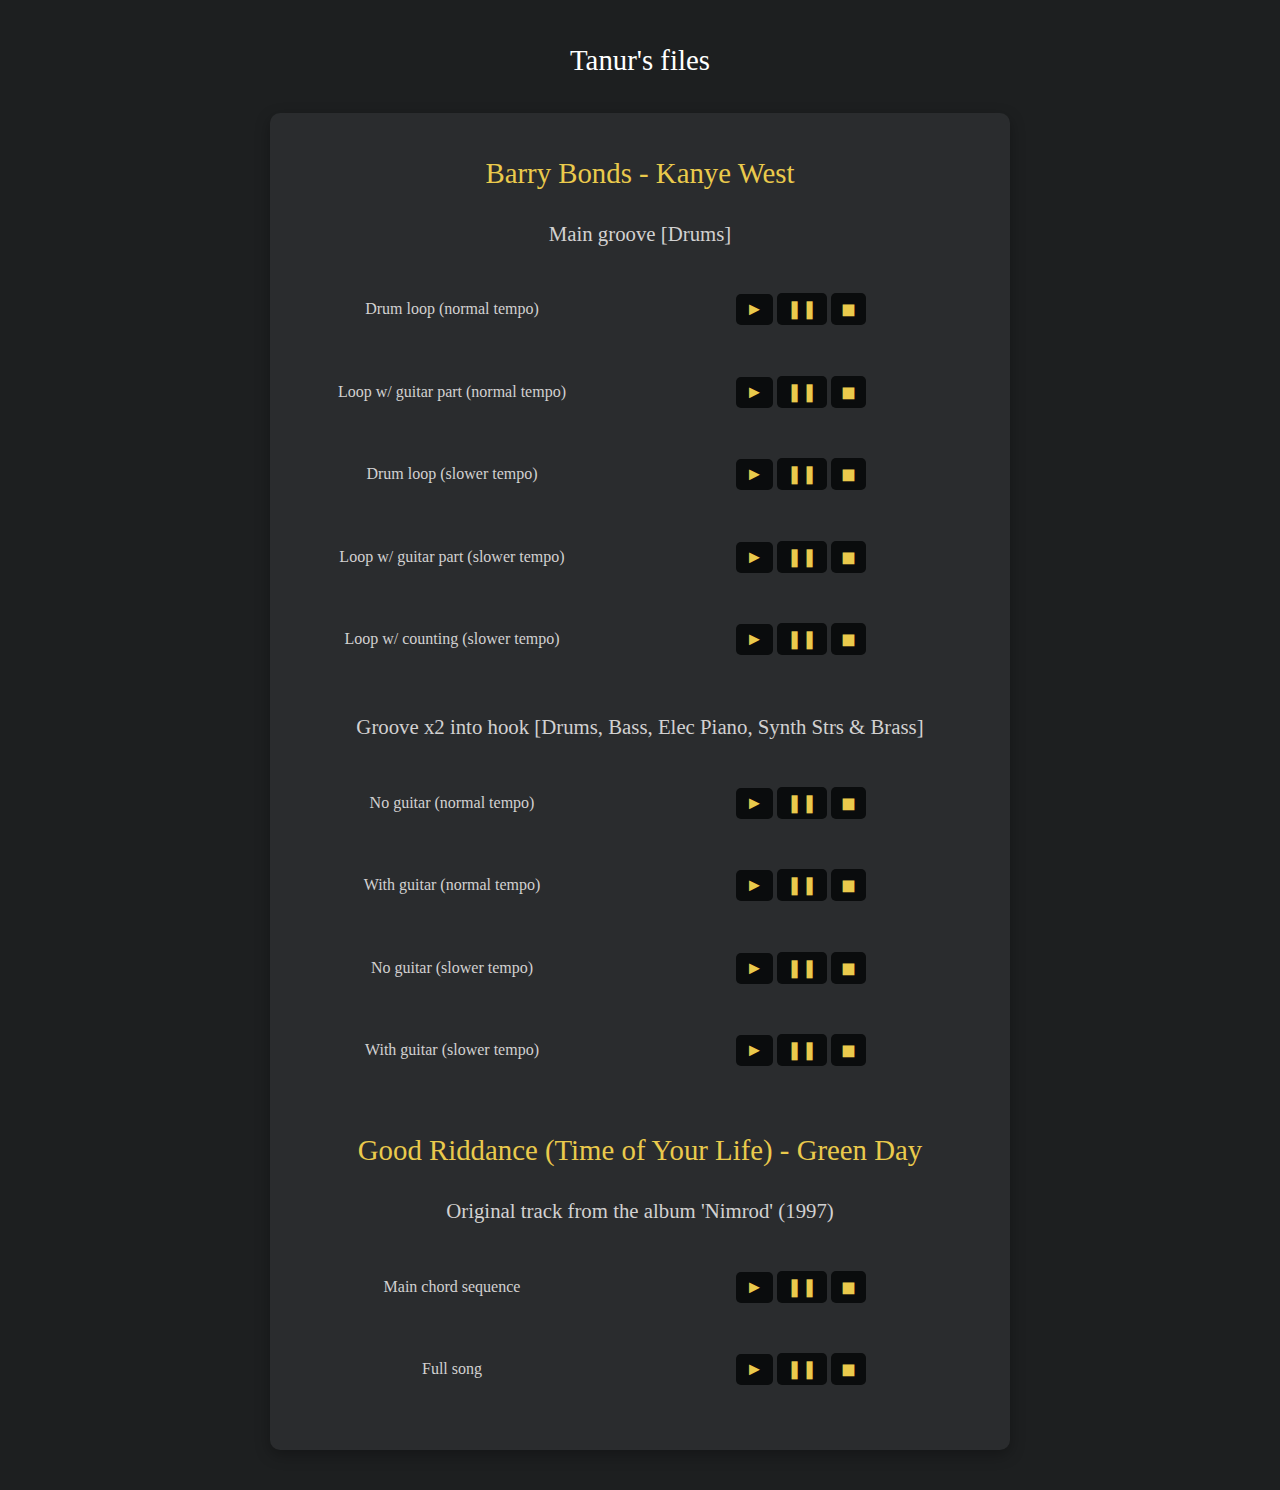
<file: tanur.html>
<!DOCTYPE html>
<html>

<head>
  <title>Tanur - Music Player</title>
  <script src="howler.js-master/dist/howler.js"></script>
  <script src="https://ajax.googleapis.com/ajax/libs/jquery/3.5.1/jquery.min.js"></script>
  <link rel="stylesheet" type="text/css" href="style.css">
  <link rel="icon" href="music-note.png">
</head>

<body>
  <h2 style="color: white">Tanur's files</h2>
  <div id="musicContainer" class="card"></div>

  <script>
    $(document).ready(function() {
      var songs = [{
          title: "Barry Bonds - Kanye West",
          sections: [{
            description: "Main groove [Drums]",
            soundFiles: [{
                description: "Drum loop (normal tempo)",
                src: "assets/Barry Bonds drum-loop.mp3"
              },
              {
                description: "Loop w/ guitar part (normal tempo)",
                src: "assets/Barry Bonds loop-w-gtr.mp3"
              },
              {
                description: "Drum loop (slower tempo)",
                src: "assets/Barry Bonds drum-loop-slow.mp3"
              },
              {
                description: "Loop w/ guitar part (slower tempo)",
                src: "assets/Barry Bonds loop-w-gtr-slow.mp3"
              },
              {
                description: "Loop w/ counting (slower tempo)",
                src: "assets/Barry Bonds loop-w-counting-slow.mp3"
              }
            ]
          }, {
            description: "Groove x2 into hook [Drums, Bass, Elec Piano, Synth Strs & Brass]",
            soundFiles: [{
                description: "No guitar (normal tempo)",
                src: "assets/Barry Bonds to-hook-no-gtr.mp3"
              },
              {
                description: "With guitar (normal tempo)",
                src: "assets/Barry Bonds to-hook-w-gtr.mp3"
              },
              {
                description: "No guitar (slower tempo)",
                src: "assets/Barry Bonds to-hook-no-gtr-slow.mp3"
              },
              {
                description: "With guitar (slower tempo)",
                src: "assets/Barry Bonds to-hook-w-gtr-slow.mp3"
              }
            ]
          }]
        },
        {
          title: "Good Riddance (Time of Your Life) - Green Day",
          sections: [{
            description: "Original track from the album 'Nimrod' (1997)",
            soundFiles: [{
              description: "Main chord sequence",
              src: "assets/Green Day sequence.mp3",
              oneshot: true
            }, {
              description: "Full song",
              src: "assets/Green Day full-song.mp3",
              oneshot: true
            }]
          }]
        }
      ];

      songs.forEach(function(song, songIdx) {
        var songTitle = '<h2>' + song.title + '</h2>';

        $("#musicContainer").append(songTitle);

        song.sections.forEach(function(section, sectionIdx) {
          if (section.description) {
            var description = '<h3>' + section.description + '</h3>';
            $("#musicContainer").append(description);
          }

          var sectionHTML = ""

          section.soundFiles.forEach(function(soundFile, fileIdx) {
            sectionHTML += `
                <tr>
                    <td style="width: 300px;"><h4>${soundFile.description}</h4></td>
                    <td>
                    <section class="play-controls">
                        <button id="btn-play${songIdx}-${sectionIdx}-${fileIdx}">&#9658;</button>
                        <button id="btn-pause${songIdx}-${sectionIdx}-${fileIdx}">&#10074;&#10074;</button>
                        <button id="btn-stop${songIdx}-${sectionIdx}-${fileIdx}">&#9724;</button>
                    </section>
                    </td>
                </tr>
                `;
          });

          $("#musicContainer").append("<table>" + sectionHTML + "</table><br />");
        });

        song.sections.forEach(function(section, sectionIdx) {
          section.soundFiles.forEach(function(soundFile, fileIdx) {
            setupHowl(soundFile.src, `#btn-play${songIdx}-${sectionIdx}-${fileIdx}`, `#btn-pause${songIdx}-${sectionIdx}-${fileIdx}`, `#btn-stop${songIdx}-${sectionIdx}-${fileIdx}`, soundFile.oneshot);
          });
        });

      });

      var currentSound = null;

      function setupHowl(src, idPlay, idPause, idStop, oneshot = false) {
        var sound = new Howl({
          src: [src],
          loop: !oneshot
        });

        $(idPlay).on("click", function() {
          if (currentSound?.playing()) {
            currentSound.stop();
            $(currentSound.controls).removeClass("playing");
          }
          sound.play();
          currentSound = sound;
          currentSound.controls = $(this).closest(".play-controls");
          $(currentSound.controls).addClass("playing");
        });

        $(idPause).on("click", function() {
          if (currentSound === sound) {
            if (sound.playing()) {
              sound.pause();
            } else {
              sound.play();
            }
          }
        });

        $(idStop).on("click", function() {
          sound.stop();
          $(sound.controls).removeClass("playing");
          if (currentSound === sound) {
            currentSound = null;
          }
        });

        if (oneshot) {
          sound.on('end', function() {
            $(sound.controls).removeClass("playing");
            if (currentSound === sound) {
              currentSound = null;
            }
          });
        }

      }
    });
  </script>
</body>

</html>
</file>
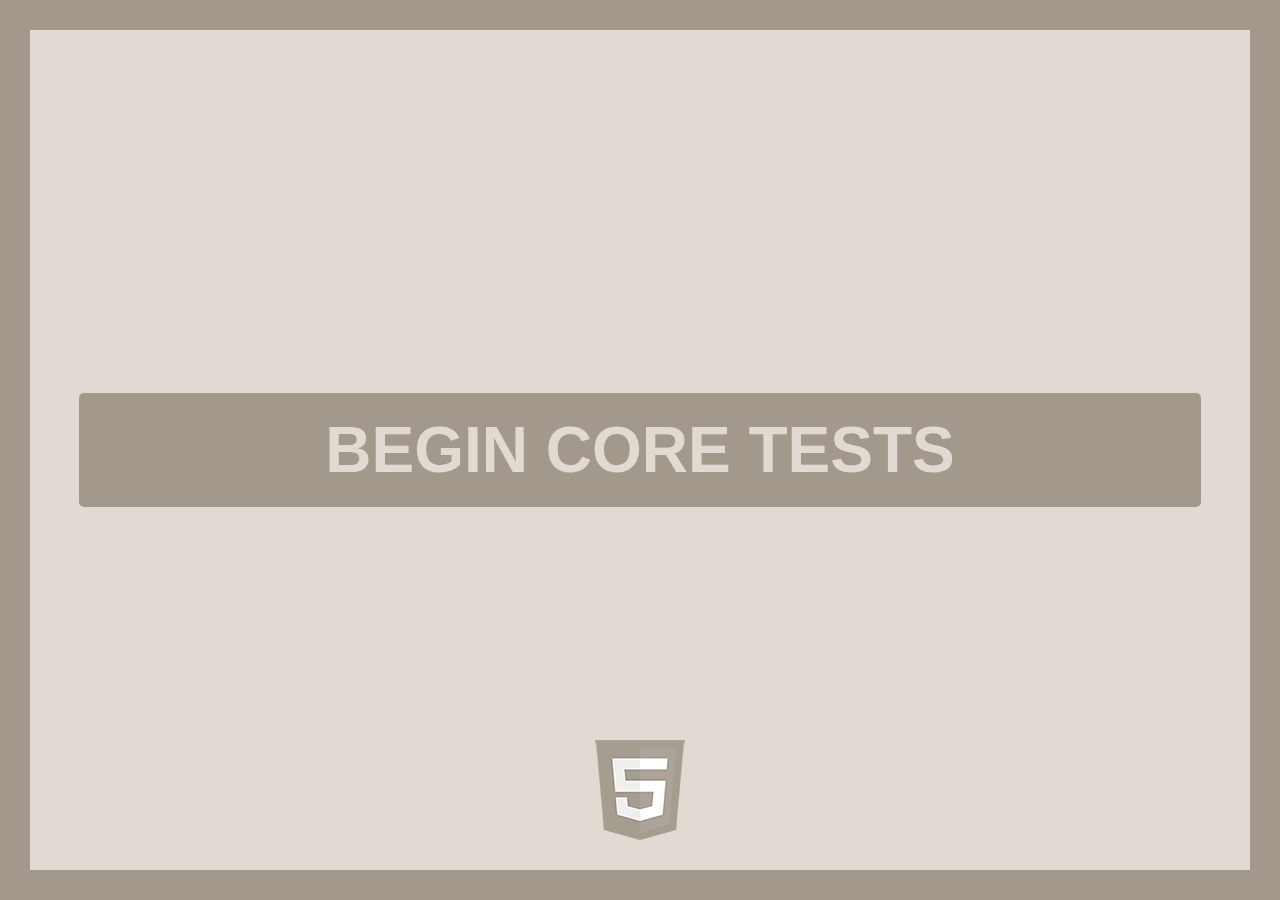
<file: howler.js-master/tests/core.html5audio.html>
<!doctype html>
<html lang="en">
<head>
  <meta charset="utf-8">
  <title>Howler.js Core HTML5 Audio Tests</title>
  <link rel="stylesheet" href="./css/styles.css">
</head>
<body>
  <div id="container">
    <div id="label"></div>
    <button class="button" id="start" disabled>LOADING...</button>
    <div id="logo"></div>
  </div>
  <script src="../src/howler.core.js"></script>
  <script src="./js/core.html5audio.js"></script>
</body>
</html>
</file>
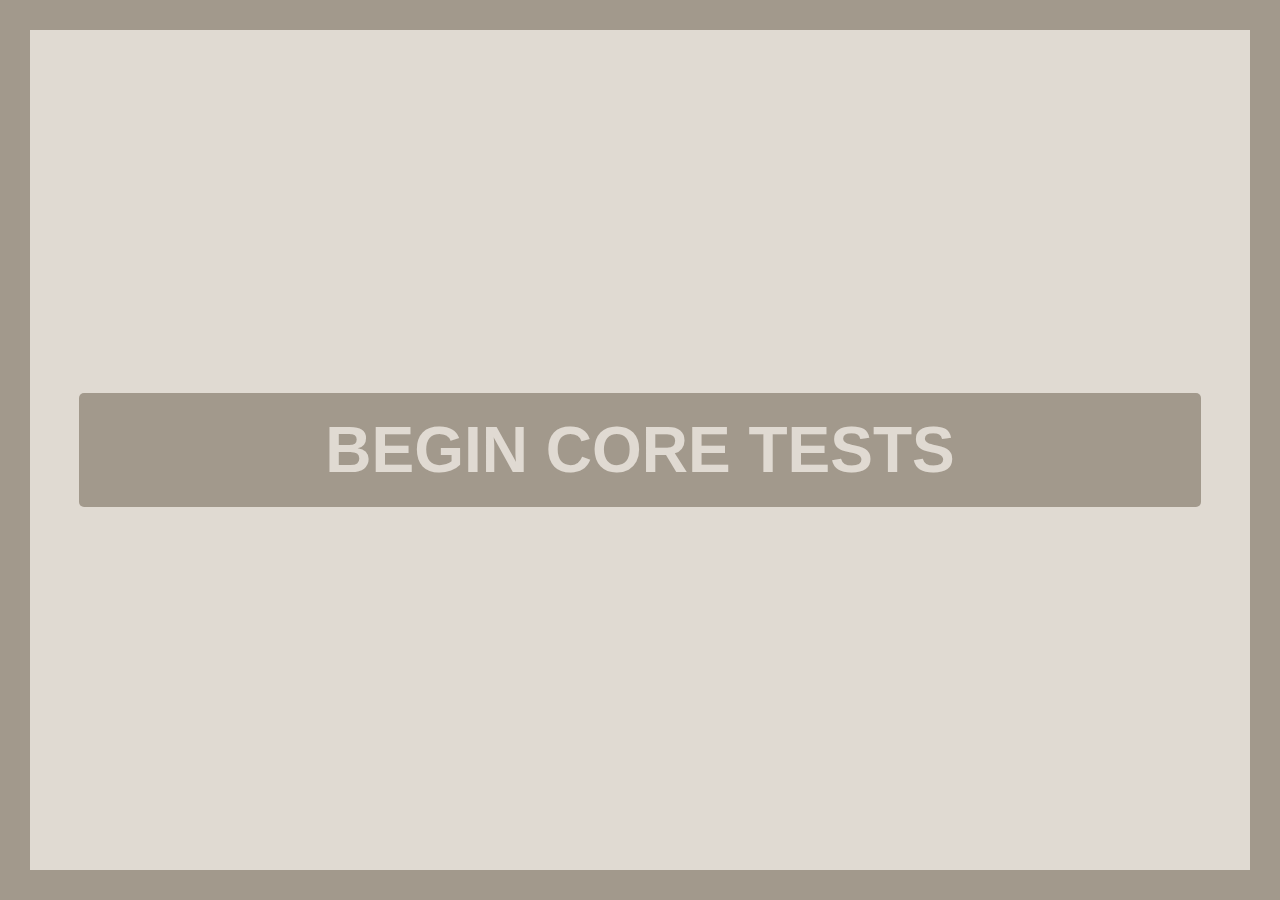
<file: howler.js-master/tests/core.webaudio.html>
<!doctype html>
<html lang="en">
<head>
  <meta charset="utf-8">
  <title>Howler.js Core Web Audio Tests</title>
  <link rel="stylesheet" href="./css/styles.css">
</head>
<body>
  <div id="container">
    <div id="label"></div>
    <button class="button" id="start" disabled>LOADING...</button>
  </div>
  <script src="../src/howler.core.js"></script>
  <script src="./js/core.webaudio.js"></script>
</body>
</html>
</file>
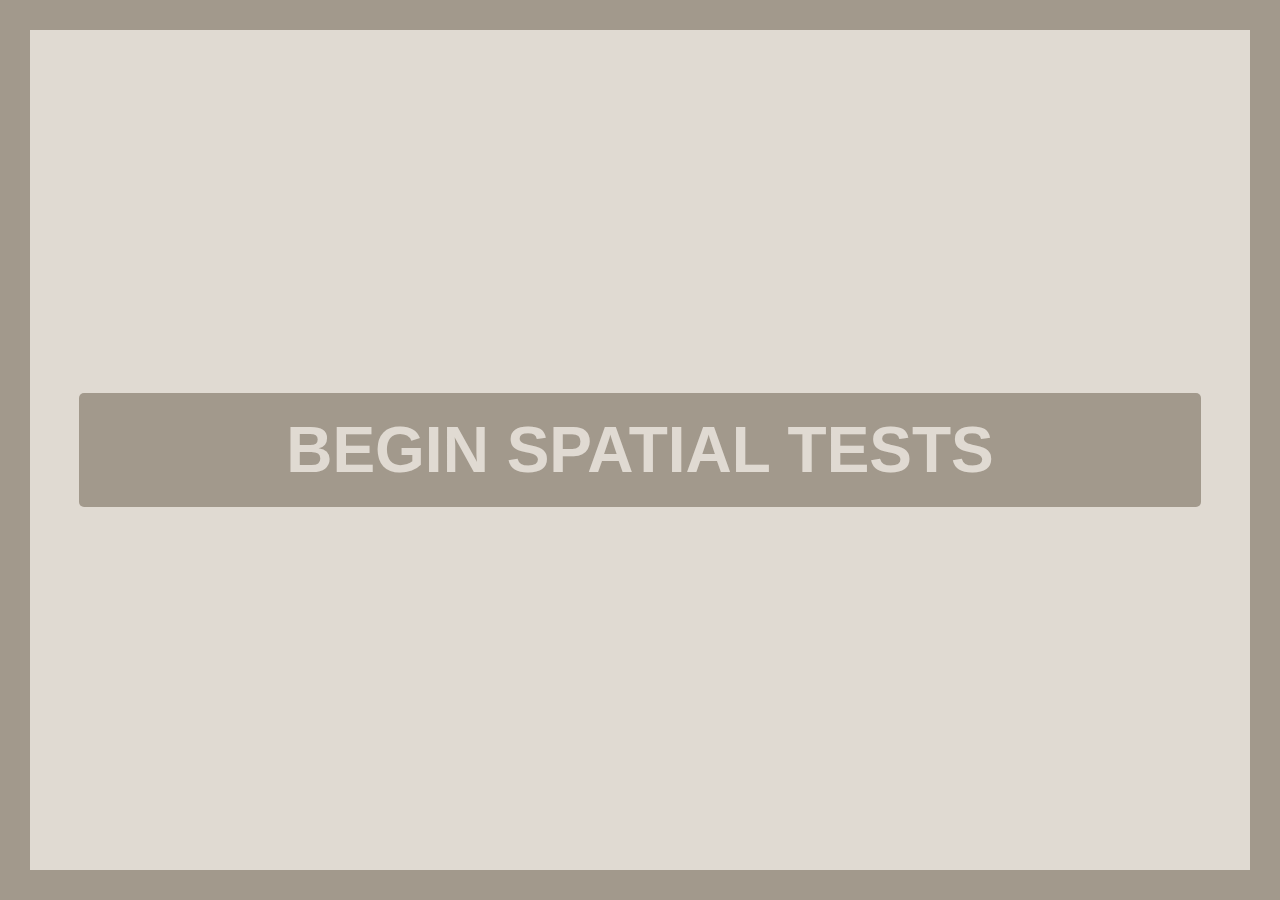
<file: howler.js-master/tests/spatial.html>
<!doctype html>
<html lang="en">
<head>
  <meta charset="utf-8">
  <title>Howler.js Spatial Plugin Tests</title>
  <link rel="stylesheet" href="./css/styles.css">
</head>
<body>
  <div id="container">
    <div id="label"></div>
    <button class="button" id="start" disabled>LOADING...</button>
  </div>
  <script src="../src/howler.core.js"></script>
  <script src="../src/plugins/howler.spatial.js"></script>
  <script src="./js/spatial.js"></script>
</body>
</html>
</file>
<file: howler.js-master/tests/css/styles.css>
html {
  width: 100%;
  height: 100%;  
  overflow: hidden;
  padding: 0;
  margin: 0;
  outline: 0;
}

body {
  width: 100%;
  height: 100%;
  overflow: hidden;
  background: #e0dad2;
  border: 30px solid #a2998c;
  margin: 0;
  padding: 0;
  outline: 0;
  font-family: 'Lucida Grande', Arial;
  font-weight: bold;
  font-size: 50px;
  font-size: 7vw;
  color: #a2998c;
  -moz-box-sizing: border-box;
  -webkit-box-sizing: border-box;
  box-sizing: border-box;
  -moz-user-select: none;
  -webkit-user-select: none;
  user-select: none;
  cursor: default;
}

/* Main Components */
#container {
  width: 100%;
  height: 100%;
  text-align: center;
}
.button{
  background: #a2998c;
  border: none;
  outline: 0;
  padding: 20px 50px;
  margin: 0;
  font-family: 'Lucida Grande', Arial;
  font-weight: bold;
  font-size: 40px;
  font-size: 5vw;
  color: #e0dad2;
  border-radius: 5px;
  width: 92%;
  margin: 20px 0;
}
.button:hover {
  background: #91887b;
  cursor: pointer;
}
.button[disabled] {
  pointer-events: none;
  opacity: 0.5;
}
#logo {
  background-image: url('[data-uri]');
  width: 100px;
  height: 100px;
  position: absolute;
  bottom: 60px;
  left: 50%;
  margin: 0 -50px 0 -50px;
}

/* index.html */
#container {
  display: -webkit-box;
  display: -ms-flexbox;
  display: -webkit-flex;
  display: flex;
  -webkit-flex-direction: column;
  -webkit-box-direction: column;
  -ms-flex-direction: column;
  flex-direction: column;
  -webkit-justify-content: center;
  -webkit-box-pack: center;
  -ms-flex-pack: center;
  justify-content: center;
  -webkit-box-align: center;
  -webkit-align-items: center;
  -ms-flex-align: center;
  align-items: center;
}

@media screen and (max-height: 400px) {
  .button {
    padding: 5px;
  }
}
</file>
<file: howler.js-master/examples/3d/styles.css>
html {
  width: 100%;
  height: 100%;  
  overflow: hidden;
  padding: 0;
  margin: 0;
  outline: 0;
}

body {
  width: 100%;
  height: 100%;
  padding: 0;
  margin: 0;
  overflow: hidden;
  background: #000;
  -webkit-user-select: none;
  user-select: none;
  -webkit-tap-highlight-color: rgba(255, 255, 255, 0);
}

#canvas {
  width: 100%;
  height: 100%;
}
</file>
<file: howler.js-master/examples/player/styles.css>
html {
  width: 100%;
  height: 100%;  
  overflow: hidden;
  padding: 0;
  margin: 0;
  outline: 0;
}

body {
  width: 100%;
  height: 100%;
  padding: 0;
  margin: 0;
  overflow: hidden;
  background: #bb71f3;
  background: -moz-linear-gradient(-45deg, #bb71f3 0%, #3d4d91 100%);
  background: -webkit-linear-gradient(-45deg, #bb71f3 0%, #3d4d91 100%);
  background: linear-gradient(135deg, #bb71f3 0%, #3d4d91 100%);
  filter: progid:DXImageTransform.Microsoft.gradient(startColorstr='#bb71f3', endColorstr='#3d4d91', GradientType=1);
  font-family: "Helvetica Neue", "Futura", "Trebuchet MS", Arial;
  -webkit-user-select: none;
  user-select: none;
  -webkit-tap-highlight-color: rgba(255, 255, 255, 0);
}

/* Top Info */
#title {
  position: absolute;
  width: 100%;
  top: 3%;
  line-height: 34px;
  height: 34px;
  text-align: center;
  font-size: 34px;
  opacity: 0.9;
  font-weight: 300;
  color: #fff;
  text-shadow: 1px 1px 2px rgba(0, 0, 0, 0.33);
}
#timer {
  position: absolute;
  top: 0;
  left: 3%;
  text-align: left;
  font-size: 26px;
  opacity: 0.9;
  font-weight: 300;
  color: #fff;
  text-shadow: 1px 1px 2px rgba(0, 0, 0, 0.33);
}
#duration {
  position: absolute;
  top: 0;
  right: 3%;
  text-align: right;
  font-size: 26px;
  opacity: 0.5;
  font-weight: 300;
  color: #fff;
  text-shadow: 1px 1px 2px rgba(0, 0, 0, 0.33);
}

/* Controls */
.controlsOuter {
  position: absolute;
  width: 100%;
  height: 70px;
  bottom: 3%;
}
.controlsInner {
  position: absolute;
  width: 340px;
  height: 70px;
  left: 50%;
  margin: 0 -170px;
}
.btn {
  position: absolute;
  cursor: pointer;
  opacity: 0.9;
  -webkit-filter: drop-shadow(1px 1px 2px rgba(0, 0, 0, 0.33));
  filter: drop-shadow(1px 1px 2px rgba(0, 0, 0, 0.33));
  -webkit-user-select: none;
  user-select: none;
}
.btn:hover {
  opacity: 1;
}
#playBtn {
  background-image: url('[data-uri]');
  width: 69px;
  height: 70px;
  left: 50%;
  margin: auto -34.5px;
}
#pauseBtn {
  background-image: url('[data-uri]');
  width: 69px;
  height: 70px;
  left: 50%;
  margin: auto -34.5px;
  display: none;
}
#prevBtn {
  background-image: url('[data-uri]');
  width: 35px;
  height: 35px;
  left: 0;
  top: 50%;
  margin: -17.5px auto;
}
#nextBtn {
  background-image: url('[data-uri]');
  width: 35px;
  height: 35px;
  right: 0;
  top: 50%;
  margin: -17.5px auto;
}
#playlistBtn {
  background-image: url('[data-uri]');
  width: 35px;
  height: 35px;
  top: 50%;
  left: 3%;
  margin: -17.5px auto;
}
#volumeBtn {
  background-image: url('[data-uri]');
  width: 35px;
  height: 35px;
  top: 50%;
  right: 3%;
  margin: -17.5px auto;
}

/* Progress */
#waveform {
  width: 100%;
  height: 30%;
  position: absolute;
  left: 0;
  top: 50%;
  margin: -15% auto;
  display: none;
  cursor: pointer;
  opacity: 0.8;
  -webkit-user-select: none;
  user-select: none;
}
#waveform:hover {
  opacity: 1;
}
#bar {
  position: absolute;
  top: 50%;
  left: 0;
  width: 100%;
  height: 2px;
  background-color: rgba(255, 255, 255, 0.9);
  box-shadow: 1px 1px 2px rgba(0, 0, 0, 0.33);
  opacity: 0.9;
}
#progress {
  position: absolute;
  top: 0;
  left: 0;
  width: 0%;
  height: 100%;
  background-color: rgba(0, 0, 0, 0.1);
  z-index: -1;
}

/* Loading */
#loading {
  position: absolute;
  left: 50%;
  top: 50%;
  margin: -35px;
  width: 70px;
  height: 70px;
  background-color: #fff;
  border-radius: 100%;  
  -webkit-animation: sk-scaleout 1.0s infinite ease-in-out;
  animation: sk-scaleout 1.0s infinite ease-in-out;
  display: none;
}
@-webkit-keyframes sk-scaleout {
  0% { -webkit-transform: scale(0) }
  100% {
    -webkit-transform: scale(1.0);
    opacity: 0;
  }
}
@keyframes sk-scaleout {
  0% { 
    -webkit-transform: scale(0);
    transform: scale(0);
  } 100% {
    -webkit-transform: scale(1.0);
    transform: scale(1.0);
    opacity: 0;
  }
}

/* Plylist */
#playlist {
  width: 100%;
  height: 100%;
  position: absolute;
  top: 0;
  left: 0;
  background-color: rgba(0, 0, 0, 0.5);
  display: none;
}
#list {
  width: 100%;
  height: 100%;
  position: absolute;
  top: 0;
  left: 0;
  display: -webkit-box;
  display: -ms-flexbox;
  display: flex;
  -webkit-box-orient: vertical;
  -webkit-box-direction: normal;
  -ms-flex-direction: column;
  flex-direction: column;
  -webkit-box-pack: center;
  -ms-flex-pack: center;
  justify-content: center;
  -webkit-box-align: center;
  -ms-flex-align: center;
  align-items: center;
}
.list-song {
  width: 100%;
  height: 120px;
  font-size: 50px;
  line-height: 120px;
  text-align: center;
  font-weight: bold;
  color: #fff;
  text-shadow: 1px 1px 2px rgba(0, 0, 0, 0.33);
}
.list-song:hover {
  background-color: rgba(255, 255, 255, 0.1);
  cursor: pointer;
}

/* Volume */
#volume {
  width: 100%;
  height: 100%;
  position: absolute;
  top: 0;
  left: 0;
  background-color: rgba(0, 0, 0, 0.5);
  touch-action: none;
  -webkit-user-select: none;
  -webkit-tap-highlight-color: rgba(0, 0, 0, 0);
  display: none;
}
.bar {
  position: absolute;
  top: 50%;
  left: 5%;
  margin: -5px auto;
  height: 10px;
  background-color: rgba(255, 255, 255, 0.9);
  box-shadow: 1px 1px 2px rgba(0, 0, 0, 0.33);
}
#barEmpty {
  width: 90%;
  opacity: 0.5;
  box-shadow: none;
  cursor: pointer;
}
#barFull {
  width: 90%;
}
#sliderBtn {
  width: 50px;
  height: 50px;
  position: absolute;
  top: 50%;
  left: 93.25%;
  margin: -25px auto;
  background-color: rgba(255, 255, 255, 0.8);
  box-shadow: 1px 1px 5px rgba(0, 0, 0, 0.33);
  border-radius: 25px;
  cursor: pointer;
}

/* Fade-In */
.fadeout {
  webkit-animation: fadeout 0.5s;
  -ms-animation: fadeout 0.5s;
  animation: fadeout 0.5s;
}
.fadein {
  webkit-animation: fadein 0.5s;
  -ms-animation: fadein 0.5s;
  animation: fadein 0.5s;
}
@keyframes fadein {
  from { opacity: 0; }
  to   { opacity: 1; }
}
@-webkit-keyframes fadein {
  from { opacity: 0; }
  to   { opacity: 1; }
}
@-ms-keyframes fadein {
  from { opacity: 0; }
  to   { opacity: 1; }
}
@keyframes fadeout {
  from { opacity: 1; }
  to   { opacity: 0; }
}
@-webkit-keyframes fadeout {
  from { opacity: 1; }
  to   { opacity: 0; }
}
@-ms-keyframes fadeout {
  from { opacity: 1; }
  to   { opacity: 0; }
}
</file>
<file: howler.js-master/examples/radio/styles.css>
html {
  width: 100%;
  height: 100%;  
  overflow: hidden;
  padding: 0;
  margin: 0;
  outline: 0;
}

body {
  width: 100%;
  height: 100%;
  padding: 0;
  margin: 0;
  overflow: hidden;
  background: #0b62b3;
  background: -moz-linear-gradient(-45deg, #0b62b3 0%, #7dff5f 100%);
  background: -webkit-linear-gradient(-45deg, #0b62b3 0%, #7dff5f 100%);
  background: linear-gradient(135deg, #0b62b3 0%, #7dff5f 100%);
  filter: progid:DXImageTransform.Microsoft.gradient(startColorstr='#0b62b3', endColorstr='#7dff5f', GradientType=1);
  font-family: "Helvetica Neue", "Futura", "Trebuchet MS", Arial;
  -webkit-user-select: none;
  user-select: none;
  -webkit-tap-highlight-color: rgba(255, 255, 255, 0);
}

/* Stations */
.padding {
  width: 100%;
  height: 12.5%;
}
.station {
  position: relative;
  width: 100%;
  height: 15%;
  display: -webkit-box;
  display: -ms-flexbox;
  display: -webkit-flex;
  display: flex;
  -webkit-flex-direction: column;
  -webkit-box-direction: column;
  -ms-flex-direction: column;
  flex-direction: column;
  -webkit-justify-content: center;
  -webkit-box-pack: center;
  -ms-flex-pack: center;
  justify-content: center;
  padding-left: 5%;
  cursor: pointer;
  box-sizing: border-box;
}
.station:hover {
  background-color: rgba(255, 255, 255, 0.1);
}
.title {
  font-size: 4vw;
  line-height: 4vw;
  font-weight: 300;
  color: #fff;
  text-shadow: 1px 1px 2px rgba(0, 0, 0, 0.33);
}
.subtitle {
  display: inline-block;
  vertical-align: middle;
}
.live {
  width: 8vw;
  height: 3vw;
  background-color: #cc1919;
  border-radius: 3px;
  font-weight: bold;
  color: #fff;
  font-size: 2.25vw;
  line-height: 3vw;
  display: inline-block;
  text-align: center;
  opacity: 0;
  text-shadow: none;
}

/* Playing Animation */
.playing {
  position: absolute;
  right: 5%;
  top: 50%;
  margin: -20px auto;
  width: 50px;
  height: 40px;
  text-align: center;
  font-size: 10px;
  -webkit-transition: all 0.2s ease;
  transition: all 0.2s ease;
  display: none;
}
.playing > div {
  background-color: #fff;
  height: 100%;
  width: 6px;
  display: inline-block;
  -webkit-transition: all 0.2s ease;
  transition: all 0.2s ease;
  -webkit-animation: wavy 1s ease infinite forwards;
  animation: wavy 1s ease infinite forwards;
  -webkit-transform-origin: 50% 50%;
  transform-origin: 50% 50%;
  box-shadow: 1px 1px 2px rgba(0, 0, 0, 0.33);
}
.playing .rect2 {
  -webkit-animation-delay: 0.25s;
  animation-delay: 0.25s;
}
.playing .rect3 {
  -webkit-animation-delay: 0.5s;
  animation-delay: 0.5s;
}
.playing .rect4 {
  -webkit-animation-delay: 0.75s;
  animation-delay: 0.75s;
}
.playing .rect5 {
  -webkit-animation-delay: 1.0s;
  animation-delay: 1.0s;
}
@-webkit-keyframes wavy {
  0% {
    -webkit-transform: scaleY(1);
    transform: scaleY(1);
  }
  50% {
    -webkit-transform: scaleY(0.6);
    transform: scaleY(0.6);
  }
  100% {
    -webkit-transform: scaleY(1);
    transform: scaleY(1);
  }
}
@keyframes wavy {
  0% {
    -webkit-transform: scaleY(1);
    transform: scaleY(1);
  }
  50% {
    -webkit-transform: scaleY(0.6);
    transform: scaleY(0.6);
  }
  100% {
    -webkit-transform: scaleY(1);
    transform: scaleY(1);
  }
}
</file>
<file: howler.js-master/examples/sprite/styles.css>
html {
  width: 100%;
  height: 100%;  
  overflow: hidden;
  padding: 0;
  margin: 0;
  outline: 0;
}

body {
  width: 100%;
  height: 100%;
  font-size: 100%;
  padding: 0;
  margin: 0;
  overflow: hidden;
  background: #a30101;
  background: -moz-linear-gradient(-45deg, #a30101 0%, #fbca05 100%);
  background: -webkit-linear-gradient(-45deg, #a30101 0%, #fbca05 100%);
  background: linear-gradient(135deg, #a30101 0%, #fbca05 100%);
  filter: progid:DXImageTransform.Microsoft.gradient(startColorstr='#a30101', endColorstr='#fbca05', GradientType=1);
  font-family: "Helvetica Neue", "Futura", "Trebuchet MS", Arial;
  -webkit-user-select: none;
  user-select: none;
  -webkit-tap-highlight-color: rgba(255, 255, 255, 0);
}

/* Top Info */
.instructions {
  width: 100%;
  text-align: center;
  margin-top: 1%;
}
.title {
  font-size: 2.5em;
  opacity: 0.9;
  font-weight: 600;
  color: #fff;
  text-shadow: 1px 1px 2px rgba(0, 0, 0, 0.33);
}
.description {
  font-size: 1.5em;
  opacity: 0.9;
  font-weight: 300;
  color: #fff;
  text-shadow: 1px 1px 2px rgba(0, 0, 0, 0.33);
}

/* Waveform */
#waveform {
  background-image: url('[data-uri]');
  background-size: contain;
  background-repeat: no-repeat;
  background-position: center center;
  width: 100%;
  height: 100%;
  position: absolute;
  top: 0;
  left: 0;
}

/* Sprites */
.sprites {
  position: absolute;
  top: 50%;
  width: 100%;
  height: 53%;
  transform: translate(0, -50%);
  -ms-transform: translate(0, -50%);
  -webkit-transform: translate(0, -50%);
}
.progress {
  position: absolute;
  top: 0;
  left: 0;
  height: 100%;
  background-color: rgba(0, 0, 0, 0.1);
  width: 0;
}
.sprite {
  position: absolute;
  top: 0;
  background-color: rgba(0, 0, 0, 0.1);
  border: 3px solid rgba(0, 0, 0, 0.4);
  height: 100%;
  width: 0;
}
.sprite:hover {
  background-color: rgba(0, 0, 0, 0.2);
  cursor: pointer;
}
#sprite0 {
  left: 0;
}
#sprite1 {
  left: 0;
}
#sprite2 {
  left: 0;
}
#sprite3 {
  left: 0;
}
#sprite4 {
  left: 0;
}
#sprite5 {
  right: 0;
}
.sprite-label {
  font-size: 1.5em;
  opacity: 0.8;
  font-weight: 300;
  color: #fff;
  text-shadow: 1px 1px 2px rgba(0, 0, 0, 0.33);
  position: absolute;
  bottom: -33px;
  left: 0;
}

@media screen and (max-height: 480px), screen and (max-width: 670px) {
  body {
    font-size: 75%;
  }
}
</file>
<file: style.css>
body {
  background-color: hsl(210, 6%, 12%);
  display: flex;
  flex-direction: column;
  align-items: center;
  justify-content: center;
  margin: 0;
  color: #f0f0f0;
  padding: 20px;
}

.card {
  background-color: #2a2c2e;
  display: flex;
  flex-direction: column;
  align-items: center;
  border-radius: 10px;
  padding: 20px;
  margin: 20px;
  min-width: content;
  width: 700px;
  box-shadow: 0px 5px 15px rgba(0, 0, 0, 0.3);
}

h2 {
  color: #eaca4c;
  font-weight: 500;
  font-size: 1.8rem;
  margin-bottom: 1rem;
}

button {
  color: #eaca4c;
}

h1,
h3,
h4 {
  color: #d2d1d1;
  /* display: inline; */
}

h3 {
  font-weight: 500;
  font-size: 1.3rem;
  margin: 1rem 0;
  /* border-bottom: 1px solid #f0f0f0; */
  padding-bottom: 5px;
}

h4 {
  font-weight: 400;
  font-size: 1rem;
}

table {
  width: 100%;
}

td {
  padding: 10px;
  align-items: center;
  text-align: center;
}

.play-controls button {
  background-color: #0a0c0d;
  border: none;
  border-radius: 5px;
  outline: none;
  cursor: pointer;
  padding: 5px 10px;
  font-size: 18px;
  transition: color 0.3s;
  transition: background-color 0.2s;
  color: #eaca4c;
  user-select: none;
}

.play-controls button:hover {
  background-color: #29210e;
}

.play-controls button svg {
  width: 22px;
  height: 22px;
  vertical-align: middle;
}

@keyframes playing-animation {
  0%,
  100% {
    opacity: 1;
  }

  50% {
    opacity: 0.2;
  }
}

.playing {
  animation: playing-animation 1.7s infinite ease-out;
}
</file>
